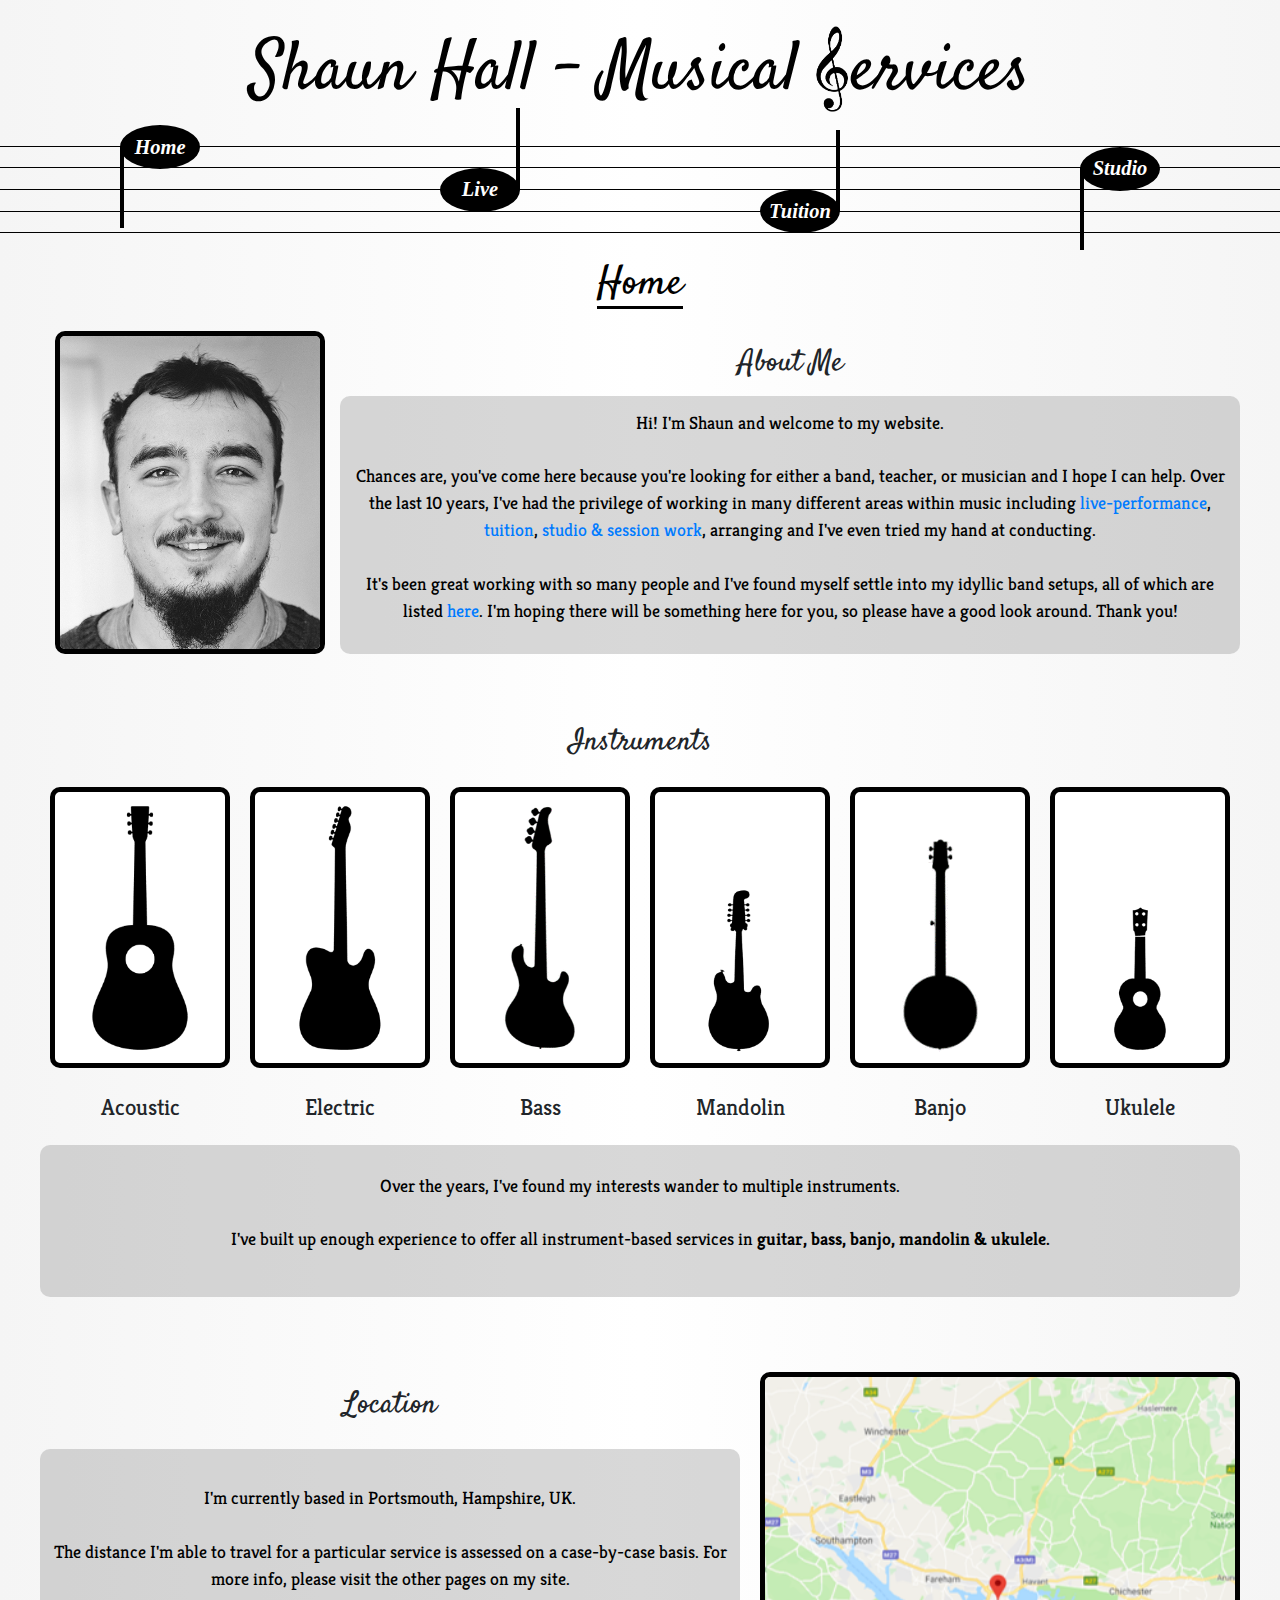
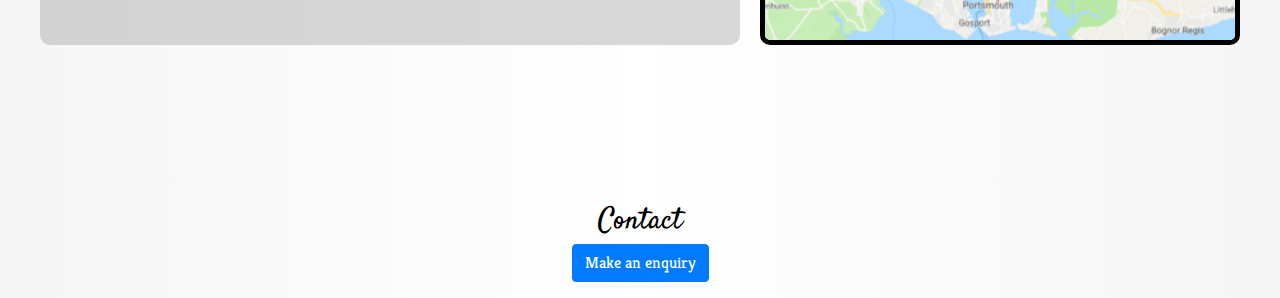
<file: homepage/index.html>
<!DOCTYPE html>

<html lang="en">
    <head>
        <link href="https://stackpath.bootstrapcdn.com/bootstrap/4.1.3/css/bootstrap.min.css" rel="stylesheet">
        <link href="https://fonts.googleapis.com/css?family=Kreon|Satisfy&display=swap" rel="stylesheet">
        <link href="styles.css" rel="stylesheet">
        <title>Shaun Hall - Home</title>
    </head>
    <body>
        <main>
            <!-- TITLE BANNER -->
            <div id="titleBanner">
                <div id="banner1" class="titleFont titleBlock">Shaun Hall - Musical</div>
                <div id="banner2" class="titleBlock"><img src="artwork/trebleClef.png" alt="trebleClef" height="98"></div>
                <div id="banner3" class="titleFont titleBlock">ervices</div>
            </div>
            <!-- CUSTOM MENU -->
            <div id="menuGrid">
                <div id="menuLine1" class="menuLine"></div>
                <div id="menuLine2" class="menuLine"></div>
                <div id="menuLine3" class="menuLine"></div>
                <div id="menuLine4" class="menuLine"></div>
                <div id="menuLine5" class="menuLine"></div>
                <div id="menuLine6" class="menuLine"></div>
                <div id="menuOptionWrap1" class="menuOptionWrap menuOptionWrapDown">
                    <div class="menuOptionStem"></div>
                    <a href="/index.html">
                        <div id="menuOptionHome" class="menuOption">Home</div>
                    </a>
                </div>
                <div id="menuOptionWrap2" class="menuOptionWrap menuOptionWrapUp">
                    <div class="menuOptionStem"></div>
                    <a href="/live.html">
                        <div id="menuOptionLive" class="menuOption">Live</div>
                    </a>
                </div>
                <div id="menuOptionWrap3" class="menuOptionWrap menuOptionWrapUp">
                    <div class="menuOptionStem"></div>
                    <a href="/tuition.html">
                        <div id="menuOptionTuition" class="menuOption">Tuition</div>
                    </a>
                </div>
                <div id="menuOptionWrap4" class="menuOptionWrap menuOptionWrapDown">
                    <div class="menuOptionStem"></div>
                    <a href="/studio.html">
                        <div id="menuOptionStudio" class="menuOption">Studio</div>
                    </a>
                </div>
            </div>
            <div id="contentContainer">
                <!-- SUB-PAGE TITLE -->
                <div id="subPageTitleContainer">
                    <div id="subPageTitle">Home</div>
                </div>
                <!--PAGE CONTENT -->
                <div id="homePageGrid" class="pageGrid">

                    <div id="aboutMeTitle" class="sectionTitle">About Me</div>
                    <div id="mainBioPic" class="pic">
                        <div class="imgWrap">
                            <img src="artwork/aboutMe.jpg" alt="aboutMe" height="315">
                        </div>
                    </div>
                    <div id="mainBio" class="bodyText">
                        <p>Hi! I'm Shaun and welcome to my website.<br><br>
                            Chances are, you've come here because you're looking for either a band, teacher, or musician and I hope
                            I can help. Over the last 10 years, I've had the privilege of working in many different areas within
                            music including <a href="/live.html">live-performance</a>, <a href="/tuition.html">tuition</a>,
                            <a href="/studio.html">studio & session work</a>, arranging and I've even tried my hand at conducting.
                            <br><br>
                            It's been great working with so many people and I've found myself settle into my idyllic band setups,
                            all of which are listed <a href="/live.html">here</a>. I'm hoping there will be something here for you,
                            so please have a good look around. Thank you!</p>
                    </div>
                    <div id="instrumentsTitle" class="sectionTitle">Instruments</div>
                    <div id="acousticPic" class="pic">
                        <div class="imgWrap">
                            <img src="artwork/acoustic.png" alt="acoustic" height="260">
                        </div>
                    </div>
                    <div id="electricPic" class="pic">
                        <div class="imgWrap">
                            <img src="artwork/electric.png" alt="electric" height="260">
                        </div>
                    </div>
                    <div id="bassPic" class="pic">
                        <div class="imgWrap">
                            <img src="artwork/bass.png" alt="bass" height="260">
                        </div>
                    </div>
                    <div id="mandolinPic" class="pic">
                        <div class="imgWrap">
                            <img src="artwork/mandolin.png" alt="mandolin" height="260">
                        </div>
                    </div>
                    <div id="banjoPic" class="pic">
                        <div class="imgWrap">
                            <img src="artwork/banjo.png" alt="banjo" height="260">
                        </div>
                    </div>
                    <div id="ukulelePic" class="pic">
                        <div class="imgWrap">
                            <img src="artwork/ukulele.png" alt="ukulele" height="260">
                        </div>
                    </div>
                    <div id="acousticCaption" class="instrumentCaption">Acoustic</div>
                    <div id="electricCaption" class="instrumentCaption">Electric</div>
                    <div id="bassCaption" class="instrumentCaption">Bass</div>
                    <div id="mandolinCaption" class="instrumentCaption">Mandolin</div>
                    <div id="banjoCaption" class="instrumentCaption">Banjo</div>
                    <div id="ukuleleCaption" class="instrumentCaption">Ukulele</div>
                    <div id="instrumentInfo" class="bodyText">
                        <p>Over the years, I've found my interests wander to multiple instruments.<br><br>I've built up enough
                        experience to offer all instrument-based services in
                        <strong>guitar, bass, banjo, mandolin & ukulele.</strong></p>
                    </div>
                    <div id="locationTitle" class="sectionTitle">Location</div>
                    <div id="locationInfo" class="bodyText">
                        <p>I'm currently based in Portsmouth, Hampshire, UK.<br><br>The distance I'm able to travel for a
                        particular service is assessed on a case-by-case basis. For more info, please visit the other pages on my
                        site.</p>
                    </div>
                    <div id="map" class="pic">
                        <div class="imgWrap">
                            <img src="artwork/location.png" alt="map" height="350">
                        </div>
                    </div>
                </div>
                <div id="contact">
                    <p><span class="sectionTitle">Contact</span><br>
                    <button type="button" class="btn btn-primary">Make an enquiry</button></p>
                </div>
            </div>
        </main>
    </body>
</html>
</file>
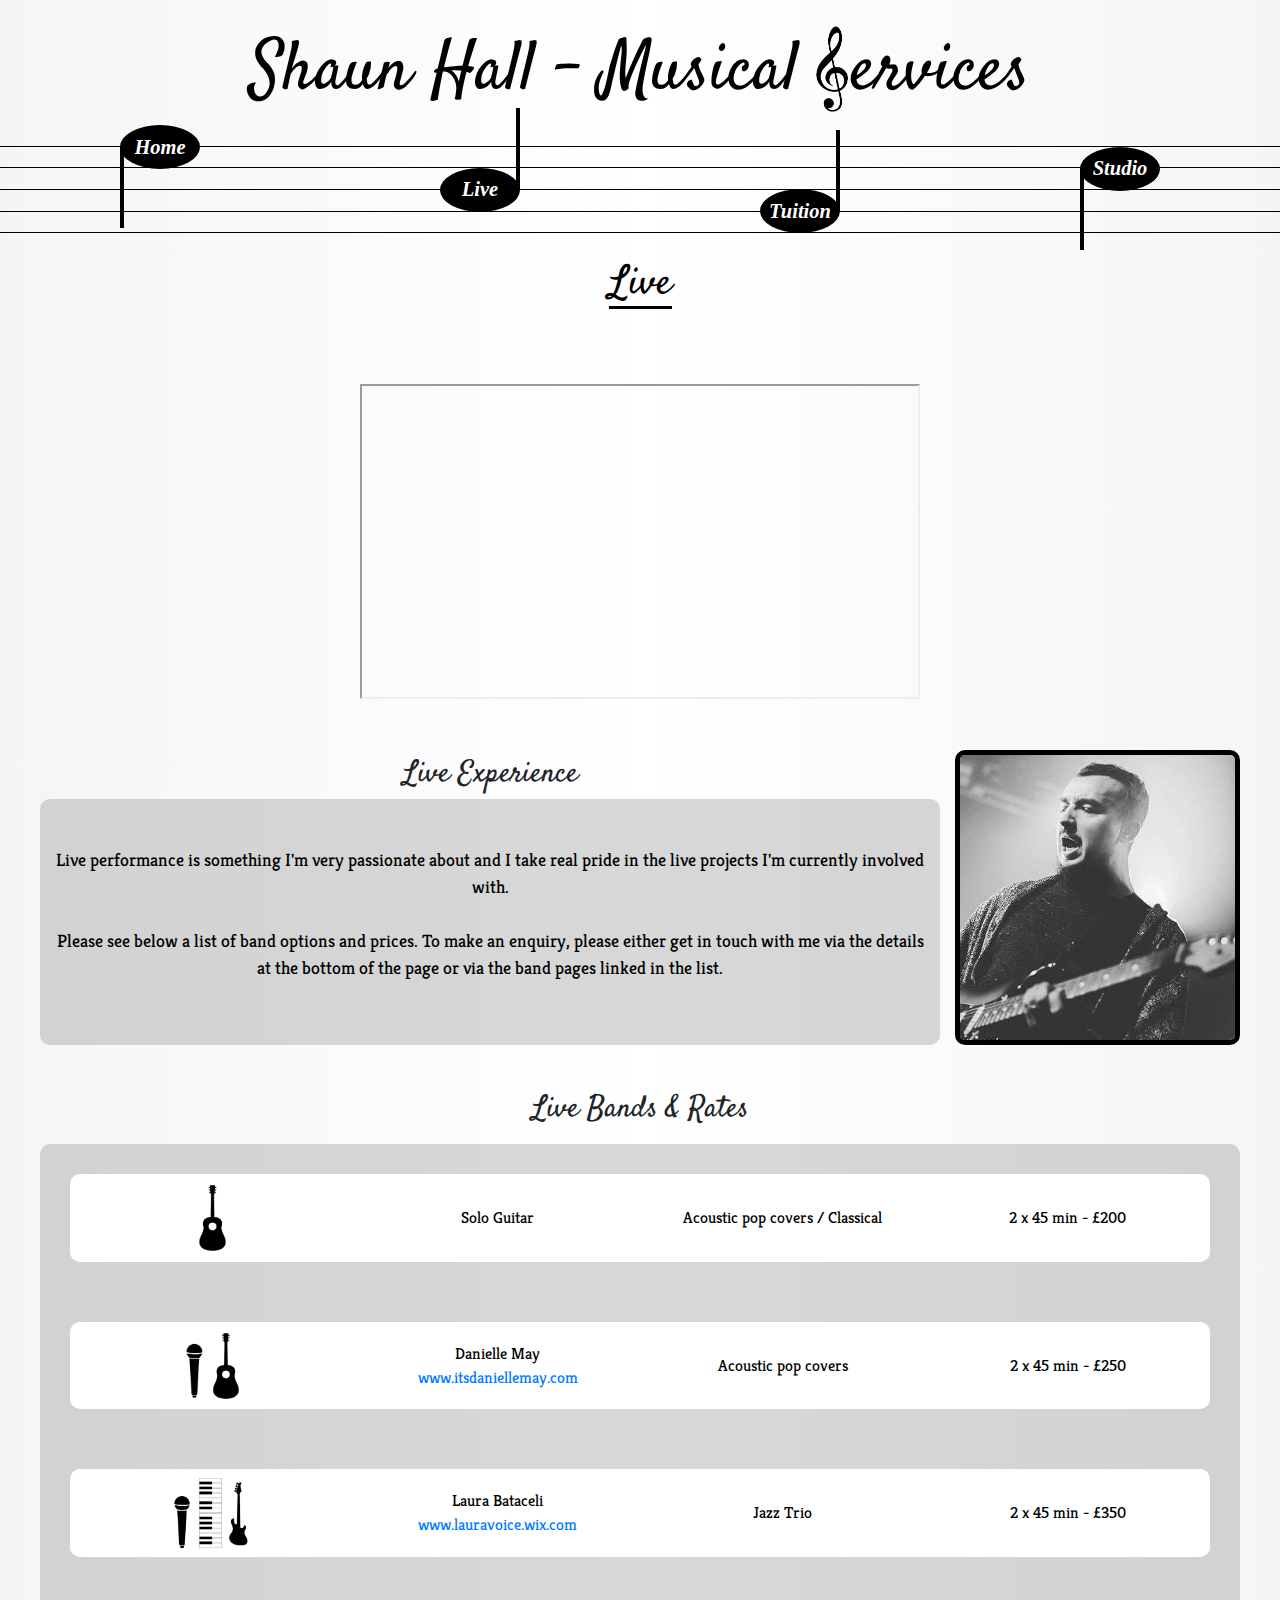
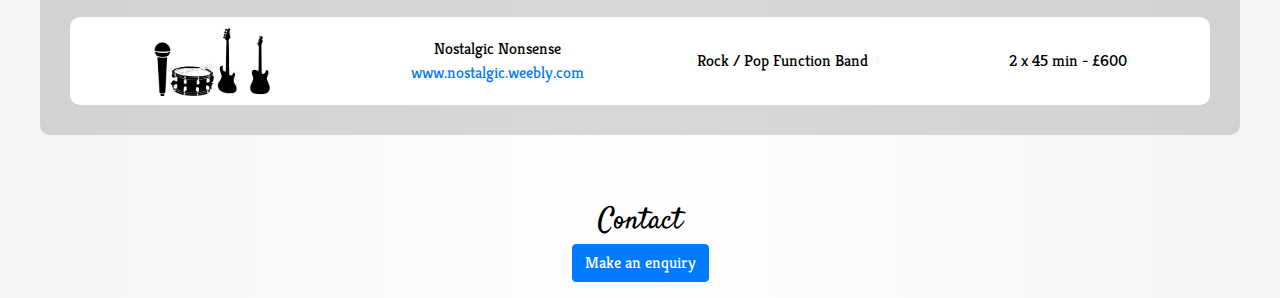
<file: homepage/live.html>
<!DOCTYPE html>

<html lang="en">
    <head>
        <link href="https://stackpath.bootstrapcdn.com/bootstrap/4.1.3/css/bootstrap.min.css" rel="stylesheet">
        <link href="https://fonts.googleapis.com/css?family=Kreon|Satisfy&display=swap" rel="stylesheet">
        <link href="styles.css" rel="stylesheet">
        <title>Shaun Hall - Live</title>
    </head>
    <body>
        <main>
            <!-- TITLE BANNER -->
            <div id="titleBanner">
                <div id="banner1" class="titleFont titleBlock">Shaun Hall - Musical</div>
                <div id="banner2" class="titleBlock"><img src="artwork/trebleClef.png" alt="trebleClef" height="98"></div>
                <div id="banner3" class="titleFont titleBlock">ervices</div>
            </div>
            <!-- CUSTOM MENU -->
            <div id="menuGrid">
                <div id="menuLine1" class="menuLine"></div>
                <div id="menuLine2" class="menuLine"></div>
                <div id="menuLine3" class="menuLine"></div>
                <div id="menuLine4" class="menuLine"></div>
                <div id="menuLine5" class="menuLine"></div>
                <div id="menuLine6" class="menuLine"></div>
                <div id="menuOptionWrap1" class="menuOptionWrap menuOptionWrapDown">
                    <div class="menuOptionStem"></div>
                    <a href="/index.html">
                        <div id="menuOptionHome" class="menuOption">Home</div>
                    </a>
                </div>
                <div id="menuOptionWrap2" class="menuOptionWrap menuOptionWrapUp">
                    <div class="menuOptionStem"></div>
                    <a href="/live.html">
                        <div id="menuOptionLive" class="menuOption">Live</div>
                    </a>
                </div>
                <div id="menuOptionWrap3" class="menuOptionWrap menuOptionWrapUp">
                    <div class="menuOptionStem"></div>
                    <a href="/tuition.html">
                        <div id="menuOptionTuition" class="menuOption">Tuition</div>
                    </a>
                </div>
                <div id="menuOptionWrap4" class="menuOptionWrap menuOptionWrapDown">
                    <div class="menuOptionStem"></div>
                    <a href="/studio.html">
                        <div id="menuOptionStudio" class="menuOption">Studio</div>
                    </a>
                </div>
            </div>
            <div id="contentContainer">
                <!-- SUB-PAGE TITLE -->
                <div id="subPageTitleContainer">
                    <div id="subPageTitle">Live</div>
                </div>
                <!--PAGE CONTENT -->
                <div id="livePageGrid" class="pageGrid">
                    <div id="videoPlayer">
                        <iframe width="560" height="315"
                        src="https://www.youtube.com/embed/videoseries?list=PLgVO7S4Z1ooy0tdUMsGZNmVgX-k_E40k-"
                        allow="accelerometer; autoplay; encrypted-media; gyroscope; picture-in-picture" allowfullscreen></iframe>
                    </div>
                    <div id="liveTitle" class="sectionTitle">Live Experience</div>
                    <div id="liveInfo" class="bodyText">
                        <p>Live performance is something I'm very passionate about and I take real pride in the live projects I'm
                        currently involved with.<br><br>Please see below a list of band options and prices. To make an enquiry,
                        please either get in touch with me via the details at the bottom of the page or via the band pages linked in
                        the list.</p>
                    </div>
                    <div id="livePic" class="pic">
                        <div class="imgWrap">
                            <img src="artwork/meLive.jpg" alt="meLive" height="300">
                        </div>
                    </div>
                    <div id="liveServicesTitle" class="sectionTitle">Live Bands & Rates</div>
                    <div id="liveServices" class="bodyText"></div>
                    <div id="bandContainer1" class="bandContainer">
                        <div class="instThumbnail">
                            <img src="artwork/acoustic.png" alt="1piece" height="70">
                        </div>
                        <div class="bandName">Solo Guitar</div>
                        <div class="bandDescription">Acoustic pop covers / Classical</div>
                        <div class="price">2 x 45 min - £200</div>
                    </div>
                    <div id="bandContainer2" class="bandContainer">
                        <div class="instThumbnail">
                            <img src="artwork/2piece.jpg" alt="2piece" height="70">
                        </div>
                        <div class="bandName">Danielle May<br>
                            <a href="https://itsdaniellemay.com/">www.itsdaniellemay.com</a>
                        </div>
                        <div class="bandDescription">Acoustic pop covers</div>
                        <div class="price">2 x 45 min - £250</div>
                    </div>
                    <div id="bandContainer3" class="bandContainer">
                        <div class="instThumbnail">
                            <img src="artwork/3piece.jpg" alt="3piece" height="70">
                        </div>
                        <div class="bandName">Laura Bataceli<br>
                            <a href="https://lauravoice.wix.com/laura/">www.lauravoice.wix.com</a>
                        </div>
                        <div class="bandDescription">Jazz Trio</div>
                        <div class="price">2 x 45 min - £350</div>
                    </div>
                    <div id="bandContainer4" class="bandContainer">
                        <div class="instThumbnail">
                            <img src="artwork/4piece.jpg" alt="4piece" height="70">
                        </div>
                        <div class="bandName">Nostalgic Nonsense<br>
                            <a href="https://nostalgicnonsense.weeblynonsense.com">www.nostalgic.weebly.com</a>
                        </div>
                        <div class="bandDescription">Rock / Pop Function Band</div>
                        <div class="price">2 x 45 min - £600</div>
                    </div>
                </div>
                <div id="contact">
                    <p><span class="sectionTitle">Contact</span><br>
                    <button type="button" class="btn btn-primary">Make an enquiry</button></p>
                </div>
            </div>
        </main>
    </body>
</html>
</file>
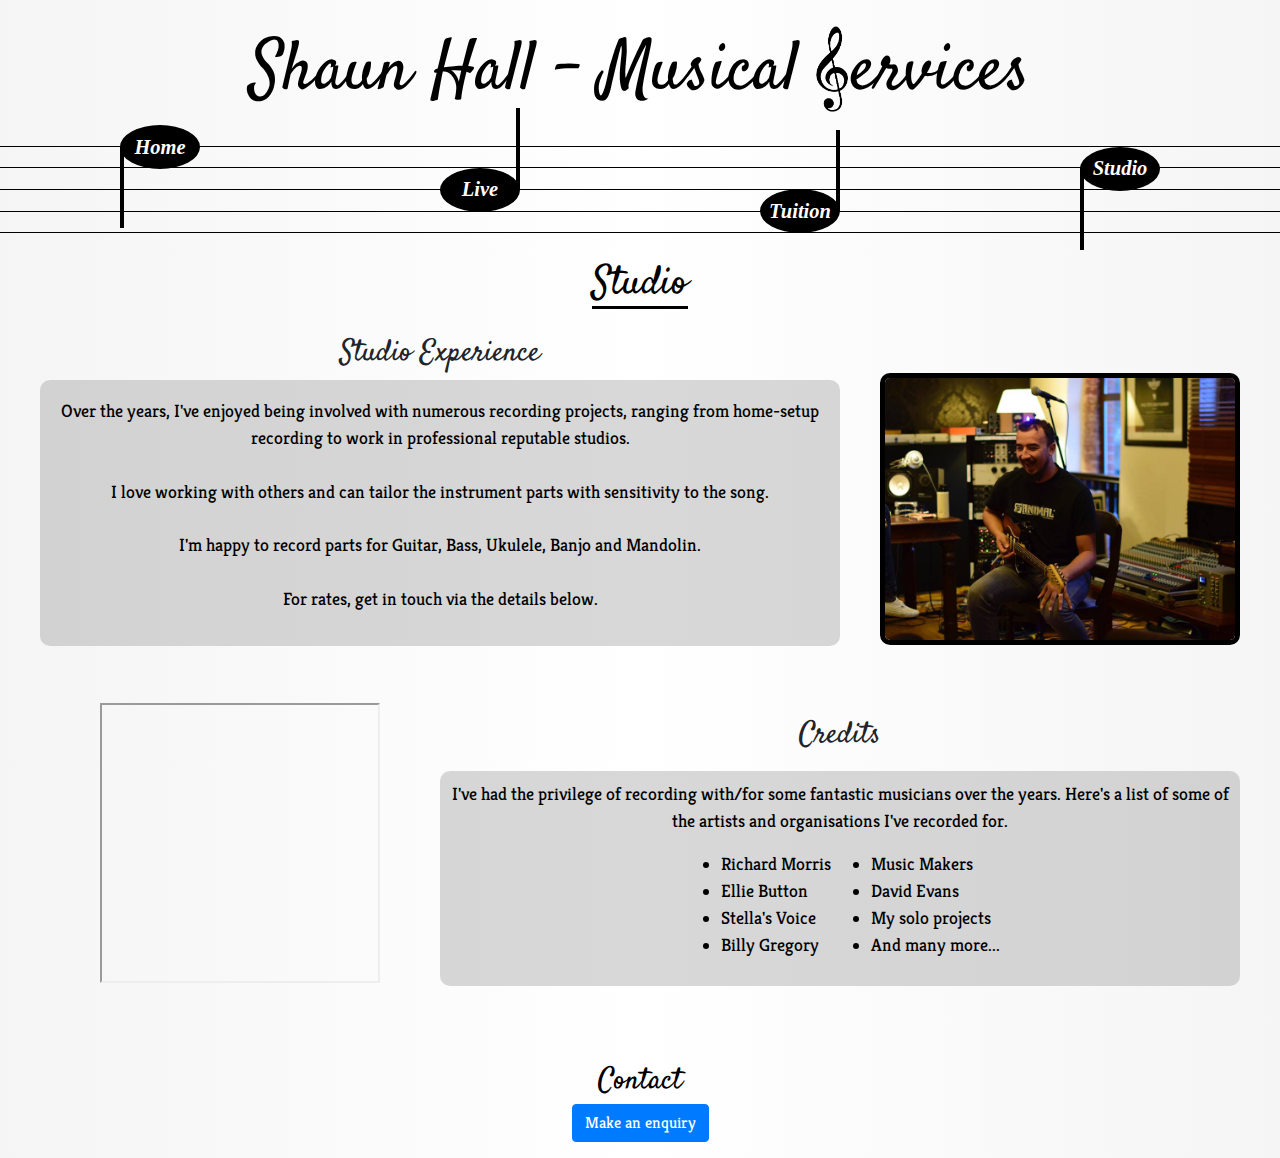
<file: homepage/studio.html>
<!DOCTYPE html>

<html lang="en">
    <head>
        <link href="https://stackpath.bootstrapcdn.com/bootstrap/4.1.3/css/bootstrap.min.css" rel="stylesheet">
        <link href="https://fonts.googleapis.com/css?family=Kreon|Satisfy&display=swap" rel="stylesheet">
        <link href="styles.css" rel="stylesheet">
        <title>Shaun Hall - Studio</title>
    </head>
    <body>
        <main>
            <!-- TITLE BANNER -->
            <div id="titleBanner">
                <div id="banner1" class="titleFont titleBlock">Shaun Hall - Musical</div>
                <div id="banner2" class="titleBlock"><img src="artwork/trebleClef.png" alt="trebleClef" height="98"></div>
                <div id="banner3" class="titleFont titleBlock">ervices</div>
            </div>
            <!-- CUSTOM MENU -->
            <div id="menuGrid">
                <div id="menuLine1" class="menuLine"></div>
                <div id="menuLine2" class="menuLine"></div>
                <div id="menuLine3" class="menuLine"></div>
                <div id="menuLine4" class="menuLine"></div>
                <div id="menuLine5" class="menuLine"></div>
                <div id="menuLine6" class="menuLine"></div>
                <div id="menuOptionWrap1" class="menuOptionWrap menuOptionWrapDown">
                    <div class="menuOptionStem"></div>
                    <a href="/index.html">
                        <div id="menuOptionHome" class="menuOption">Home</div>
                    </a>
                </div>
                <div id="menuOptionWrap2" class="menuOptionWrap menuOptionWrapUp">
                    <div class="menuOptionStem"></div>
                    <a href="/live.html">
                        <div id="menuOptionLive" class="menuOption">Live</div>
                    </a>
                </div>
                <div id="menuOptionWrap3" class="menuOptionWrap menuOptionWrapUp">
                    <div class="menuOptionStem"></div>
                    <a href="/tuition.html">
                        <div id="menuOptionTuition" class="menuOption">Tuition</div>
                    </a>
                </div>
                <div id="menuOptionWrap4" class="menuOptionWrap menuOptionWrapDown">
                    <div class="menuOptionStem"></div>
                    <a href="/studio.html">
                        <div id="menuOptionStudio" class="menuOption">Studio</div>
                    </a>
                </div>
            </div>
            <div id="contentContainer">
                <!-- SUB-PAGE TITLE -->
                <div id="subPageTitleContainer">
                    <div id="subPageTitle">Studio</div>
                </div>
                <!--PAGE CONTENT -->
                <div id="studioPageGrid" class="pageGrid">

                    <div id="studioTitle" class="sectionTitle">Studio Experience</div>
                    <div id="studioBio" class="bodyText">
                        <p>Over the years, I've enjoyed being involved with numerous recording projects, ranging from home-setup
                        recording to work in professional reputable studios.<br><br>I love working with others and can tailor the
                        instrument parts with sensitivity to the song.<br><br>I'm happy to record parts for Guitar, Bass, Ukulele,
                        Banjo and Mandolin.<br><br>For rates, get in touch via the details below.</p>
                    </div>
                    <div id="mainStudioPic" class="pic">
                        <div class="imgWrap">
                            <img src="artwork/studio.jpg" alt="studio" height="270">
                        </div>
                    </div>
                    <div id="creditsTitle" class="sectionTitle">Credits</div>
                    <div id="creditsInfo" class="bodyText">
                        <p>I've had the privilege of recording with/for some fantastic musicians over the years. Here's a list of
                        some of the artists and organisations I've recorded for.<br></p>
                        <div>
                            <ul>
                                <li>Richard Morris</li>
                                <li>Ellie Button</li>
                                <li>Stella's Voice</li>
                                <li>Billy Gregory</li>
                            </ul>
                            <ul>
                                <li>Music Makers</li>
                                <li>David Evans</li>
                                <li>My solo projects</li>
                                <li>And many more...</li>
                            </ul>
                        </div>
                    </div>
                    <div id="musicPlayer">
                        <iframe src="https://open.spotify.com/embed/playlist/3yRcCyLe83MfMm7nbFZpRZ" width="280" height="280"
                        allow="encrypted-media"></iframe>
                    </div>
                </div>
                <div id="contact">
                    <p><span class="sectionTitle">Contact</span><br>
                    <button type="button" class="btn btn-primary">Make an enquiry</button></p>
                </div>
            </div>
        </main>
    </body>
</html>
</file>
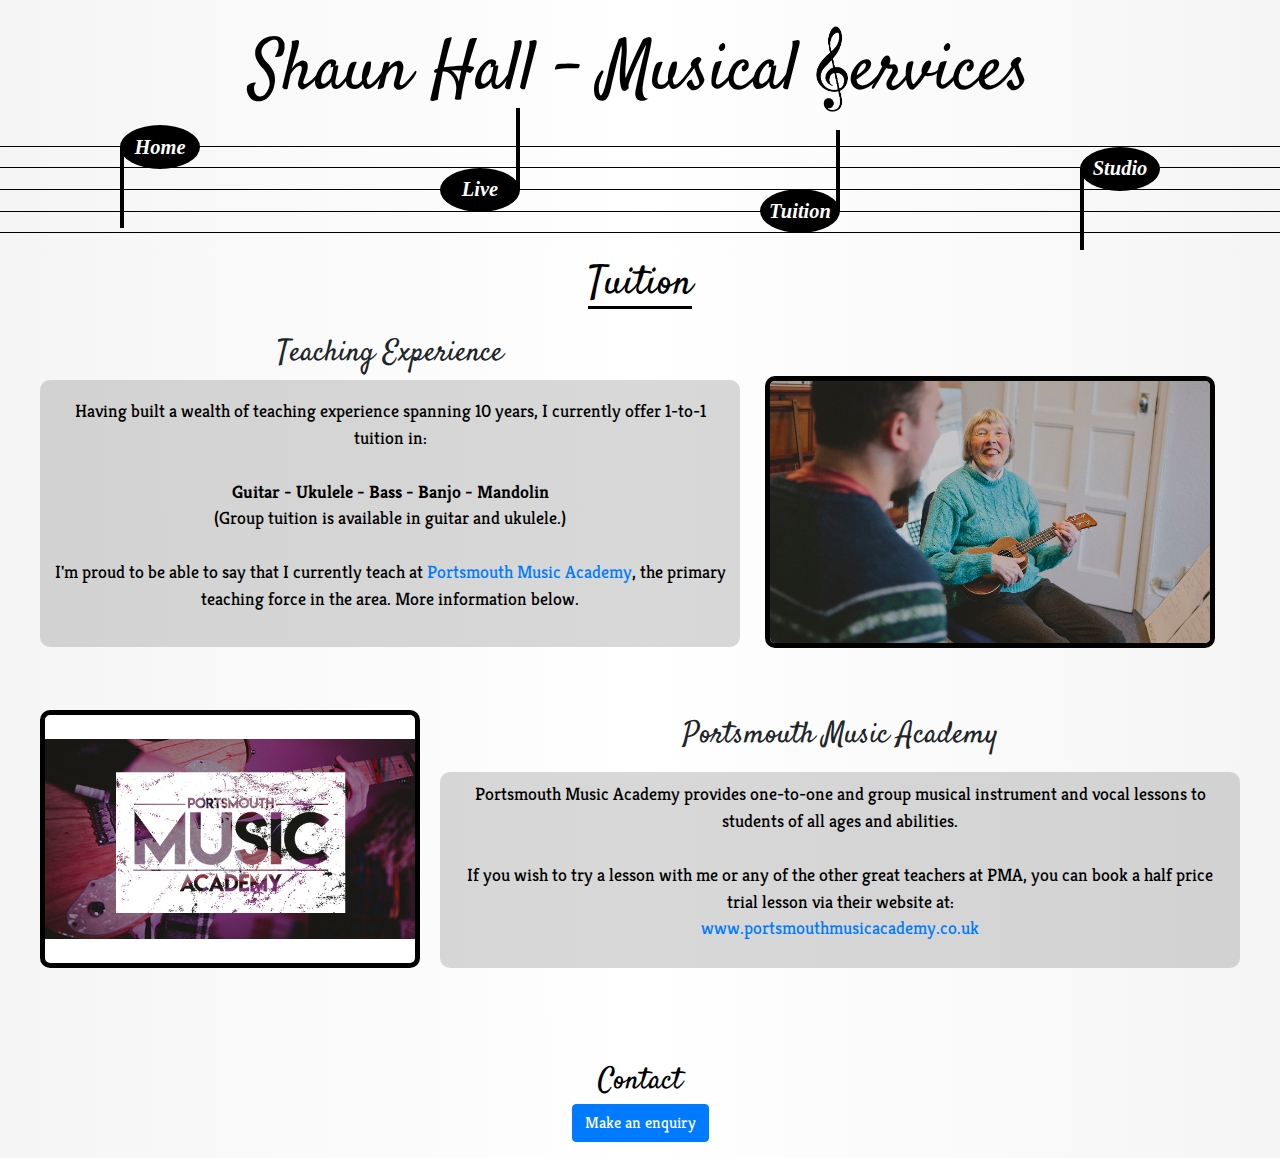
<file: homepage/tuition.html>
<!DOCTYPE html>

<html lang="en">
    <head>
        <link href="https://stackpath.bootstrapcdn.com/bootstrap/4.1.3/css/bootstrap.min.css" rel="stylesheet">
        <link href="https://fonts.googleapis.com/css?family=Kreon|Satisfy&display=swap" rel="stylesheet">
        <link href="styles.css" rel="stylesheet">
        <title>Shaun Hall - Tuition</title>
    </head>
    <body>
        <main>
            <!-- TITLE BANNER -->
            <div id="titleBanner">
                <div id="banner1" class="titleFont titleBlock">Shaun Hall - Musical</div>
                <div id="banner2" class="titleBlock"><img src="artwork/trebleClef.png" alt="trebleClef" height="98"></div>
                <div id="banner3" class="titleFont titleBlock">ervices</div>
            </div>
            <!-- CUSTOM MENU -->
            <div id="menuGrid">
                <div id="menuLine1" class="menuLine"></div>
                <div id="menuLine2" class="menuLine"></div>
                <div id="menuLine3" class="menuLine"></div>
                <div id="menuLine4" class="menuLine"></div>
                <div id="menuLine5" class="menuLine"></div>
                <div id="menuLine6" class="menuLine"></div>
                <div id="menuOptionWrap1" class="menuOptionWrap menuOptionWrapDown">
                    <div class="menuOptionStem"></div>
                    <a href="/index.html">
                        <div id="menuOptionHome" class="menuOption">Home</div>
                    </a>
                </div>
                <div id="menuOptionWrap2" class="menuOptionWrap menuOptionWrapUp">
                    <div class="menuOptionStem"></div>
                    <a href="/live.html">
                        <div id="menuOptionLive" class="menuOption">Live</div>
                    </a>
                </div>
                <div id="menuOptionWrap3" class="menuOptionWrap menuOptionWrapUp">
                    <div class="menuOptionStem"></div>
                    <a href="/tuition.html">
                        <div id="menuOptionTuition" class="menuOption">Tuition</div>
                    </a>
                </div>
                <div id="menuOptionWrap4" class="menuOptionWrap menuOptionWrapDown">
                    <div class="menuOptionStem"></div>
                    <a href="/studio.html">
                        <div id="menuOptionStudio" class="menuOption">Studio</div>
                    </a>
                </div>
            </div>
            <div id="contentContainer">
                <!-- SUB-PAGE TITLE -->
                <div id="subPageTitleContainer">
                    <div id="subPageTitle">Tuition</div>
                </div>
                <!--PAGE CONTENT -->
                <div id="tuitionPageGrid" class="pageGrid">

                    <div id="experienceTitle" class="sectionTitle">Teaching Experience</div>
                    <div id="tuitionBio" class="bodyText">
                        <p>Having built a wealth of teaching experience spanning 10 years, I currently offer 1-to-1 tuition in:
                        <br><br><strong>Guitar - Ukulele - Bass - Banjo - Mandolin</strong><br>(Group tuition is available in guitar
                        and ukulele.)<br><br>I'm proud to be able to say that I currently teach at
                        <a href="https://www.portsmouthmusicacademy.co.uk/">Portsmouth Music Academy</a>, the primary teaching force
                        in the area. More information below.</p>
                    </div>
                    <div id="mainTuitionPic" class="pic">
                        <div class="imgWrap">
                            <img src="artwork/tuitionPic.jpg" alt="tuition" height="270">
                        </div>
                    </div>
                    <div id="pmaTitle" class="sectionTitle">Portsmouth Music Academy</div>
                    <div id="pmaInfo" class="bodyText">
                        <p>Portsmouth Music Academy provides one-to-one and group musical instrument and vocal lessons to students
                        of all ages and abilities.<br><br>If you wish to try a lesson with me or any of the other great teachers at
                        PMA, you can book a half price trial lesson via their website at:<br>
                        <a href="https://www.portsmouthmusicacademy.co.uk/">www.portsmouthmusicacademy.co.uk</a></p>
                    </div>
                    <div id="pmaLogo" class="pic">
                        <div class="imgWrap">
                            <img src="artwork/PMAlogo.jpg" alt="PMA" height="200">
                        </div>
                    </div>
                </div>
                <div id="contact">
                    <p><span class="sectionTitle">Contact</span><br>
                    <button type="button" class="btn btn-primary">Make an enquiry</button></p>
                </div>
            </div>
        </main>
    </body>
</html>
</file>
<file: homepage/styles.css>
body {
    background: -webkit-linear-gradient(left, rgba(245,245,245,1) 0%, rgba(255,255,255,1) 50%, rgba(245,245,245,1) 100%);
}
main {
    text-align: center;
}
/* TITLE BANNER */
#titleBanner {
    display: flex;
    justify-content: center;
    align-items: center;
    height: 60;
    margin-top: 20px;
}
.titleFont {
    font-family: 'Satisfy', cursive;
    font-size: 70px;
    color: #000000;
}
.titleBlock {
    display: inline-block;
    float: left;
}
#banner1 {
    text-align: right;
}
#banner2 {
    text-align: right;
    margin-right: -10px;
    margin-top: -8px;
    margin-left: 4px;
}
#banner3 {
    text-align: left;
}

/* CUSTOM MENU */
#menuGrid {
    display: grid;
    height: 130px;
    grid-template-rows: 1fr 1fr 1fr 1fr 1fr 1fr;
    grid-template-columns: 1fr 1fr 1fr 1fr;
}
.menuLine {
    grid-column: 1 / span 4;
    border-bottom: 1px solid black;
}
#menuLine1 {
    grid-row: 1 / span 1;
}
#menuLine2 {
    grid-row: 2 / span 1;
}
#menuLine3 {
    grid-row: 3 / span 1;
}
#menuLine4 {
    grid-row: 4 / span 1;
}
#menuLine5 {
    grid-row: 5 / span 1;
}
#menuLine6 {
    grid-row: 6 / span 1;
    border-bottom: none;
}
.menuOptionWrap {
    display: flex;
    position: relative;
    justify-content: center;
    align-items: center;
    width: 25%;
    margin-left: 37.5%;
}
.menuOptionWrapUp {
    margin-top: -60px;
}
.menuOptionWrapDown {
    margin-bottom: -60px;
}
#menuOptionWrap1 {
    grid-area: 1 / 1 / span 2 / span 1;
}
#menuOptionWrap2 {
    grid-area: 3 / 2 / span 2 / span 1;
}
#menuOptionWrap3 {
    grid-area: 4 / 3 / span 2 / span 1;
}
#menuOptionWrap4 {
    grid-area: 2 / 4 / span 2 / span 1;
}
.menuOptionStem {
    position: absolute;
    width: 8px;
    height: 82px;
}
.menuOptionWrapUp .menuOptionStem {
    right: 0;
    top: 0;
    border-right: 4px solid black;
}
.menuOptionWrapDown .menuOptionStem {
    left: 0;
    bottom: 0;
    border-left: 4px solid black;
}
.menuOption {
    display: flex;
    align-items: center;
    justify-content: center;
    position: absolute;
    border: 4px solid black;
    width: 100%;
    height: 44px;
    border-radius: 50%;
    border-top: 8px solid black;
    border-bottom: 8px solid black;
    background-color: #000000;
    color: #FFFFFF;
    font-family: "Palatino";
    font-weight: bold;
    font-size: 1.6vw;
    font-style: italic;
    left: 0;
}
.menuOption:hover {
    background-color: #FFFFFF;
    color: #000000;
    cursor: pointer;
}
.menuOptionWrapUp .menuOption {
    bottom: 0;
}
.menuOptionWrapDown .menuOption {
    top: 0;
}
/* SUB-PAGE TITLE */
#subPageTitle {
    display: inline-block;
    font-family: 'Satisfy', cursive;
    font-size: 40px;
    color: #000000;
    border-bottom: 3px black solid;
    height: 54px;
}

/* UNIVERSAL PAGE CONTENT */
.pageGrid div {
    display: flex;
    align-items: center;
    justify-content: center;
}

/* CROSS PAGE */
.sectionTitle {
    font-family: 'Satisfy', cursive;
    font-size: 30px;
}
.bodyText {
    border-radius: 10px;
    background-color: rgba(157,157,157, 0.4);
    font-family: 'Kreon', serif;
    color: #000000;
    padding: 10px;
    font-size: 1.4vw;
    overflow: hidden;
}
.pic {
    grid-row: 6 / span 1;
}
.instrumentCaption {
    grid-row: 7 / span 1;
    font-family: 'Kreon', serif;
    font-size: 23px;
    position: absolute;
    margin-bottom: 10;
    left: 0;
    right: 0;
}
.imgWrap {
    height: 86%;
    width: 90%;
    background-color: #FFFFFF;
    border: 5px solid black;
    border-radius: 10px;
    overflow: hidden;
}
#contact p {
    font-family: 'Kreon', serif;
    color: #000000;
}

/* HOME PAGE CONTENT */
#homePageGrid {
  display: grid;
  position: relative;
  grid-template-columns: 1fr 1fr 1fr 1fr 1fr 1fr 1fr 1fr 1fr 1fr 1fr 1fr;
  grid-template-rows: 0.1fr 0.3fr 1.19fr 0.3fr 0.2fr 1.5fr 0.25fr 0.7fr 0.3fr 0.4fr 0.9fr 0.71fr;
  height: 1490px;
  margin-left: 40px;
  margin-right: 40px;
}
#mainBioPic .imgWrap {
    height: 100%;
}
#map .imgWrap{
	height: calc(100% - 10px);
	width: 100%;
	margin-left: 20px;
	margin-top: 10px;

}
#aboutMeTitle {
	grid-area: 2 / 4 / span 1 / -1;
}
#mainBioPic {
	grid-area: 2 / 1 / span 2 / span 3;
}
#mainBio {
	grid-area: 3 / 4 / span 1 / -1;
}
#instrumentsTitle {
	grid-area: 5 / 1 / span 1 / -1;
}
#acousticPic {
	grid-column: 1 / span 2;
}
#electricPic {
	grid-column: 3 / span 2;
}
#bassPic {
	grid-column: 5 / span 2;
}
#mandolinPic {
	grid-column: 7 / span 2;
}
#banjoPic {
	grid-column: 9 / span 2;
}
#ukulelePic {
	grid-column: 11 / span 2;
}
#acousticCaption {
	grid-column: 1 / span 2;
}
#electricCaption {
	grid-column: 3 / span 2;
}
#bassCaption {
	grid-column: 5 / span 2;
}
#mandolinCaption {
	grid-column: 7 / span 2;
}
#banjoCaption {
	grid-column: 9 / span 2;
}
#ukuleleCaption {
	grid-column: 11 / span 2;
}
#instrumentInfo {
	grid-area: 8 / 1 / span 1 / -1;
}
#locationTitle {
	grid-area: 10 / 1 / span 1 / span 7;
}
#locationInfo {
	grid-area: 11 / 1 / span 1 / span 7;
}
#map {
	grid-area: 10 / 8 / -2 / -1;
}

/* TUITION PAGE CONTENT */
#tuitionPageGrid {
  display: grid;
  position: relative;
  grid-template-columns: 1fr 1fr 1fr 1fr 1fr 1fr 1fr 1fr 1fr 1fr 1fr 1fr;
  grid-template-rows: 0.1fr 0.3fr 1.49fr 0.3fr 0.4fr 1.1fr 0.51fr;
  height: 750px;
  margin-left: 40px;
  margin-right: 40px;
}
#mainTuitionPic .imgWrap {
    height: 85%;
    margin-top: 9%;
}
#pmaLogo .imgWrap{
	height: calc(100% - 10px);
	width: 100%;
	margin-right: 20px;
	margin-top: 10px;

}
#experienceTitle {
	grid-area: 2 / 1 / span 1 / span 7;
}
#tuitionBio {
	grid-area: 3 / 1 / span 1 / span 7;
}
#mainTuitionPic {
	grid-area: 2 / 8 / span 2 / -1;
}
#pmaTitle {
	grid-area: 5 / 5 / span 1 / -1;
}
#pmaInfo {
	grid-area: 6 / 5 / span 1 / -1;
}
#pmaLogo {
	grid-area: 5 / 1 / -2 / span 4;
}

/* STUDIO PAGE CONTENT */
#studioPageGrid {
  display: grid;
  position: relative;
  grid-template-columns: 1fr 1fr 1fr 1fr 1fr 1fr 1fr 1fr 1fr 1fr 1fr 1fr;
  grid-template-rows: 0.1fr 0.3fr 1.49fr 0.3fr 0.4fr 1.2fr 0.41fr;
  height: 750px;
  margin-left: 40px;
  margin-right: 40px;
}
#mainStudioPic .imgWrap {
    height: 85%;
    width: 105%;
    margin-top: 11%;
    margin-left: 10%;
}
#creditsLogo .imgWrap{
	height: calc(100% - 10px);
	width: 100%;
	margin-right: 20px;
	margin-top: 10px;

}
#studioTitle {
	grid-area: 2 / 1 / span 1 / span 8;
}
#studioBio {
	grid-area: 3 / 1 / span 1 / span 8;
}
#mainStudioPic {
	grid-area: 2 / 9 / span 2 / -1;
}
#creditsTitle {
	grid-area: 5 / 5 / span 1 / -1;
}
#creditsInfo {
	grid-area: 6 / 5 / span 1 / -1;
	display: block;
}
#creditsInfo div {
    display: flex;
    justify-content: center;
}
#creditsInfo ul {
    text-align: left;
}
#musicPlayer {
	grid-area: 5 / 1 / -2 / span 4;
}

/* TUITION PAGE CONTENT */
#tuitionPageGrid {
  display: grid;
  position: relative;
  grid-template-columns: 1fr 1fr 1fr 1fr 1fr 1fr 1fr 1fr 1fr 1fr 1fr 1fr;
  grid-template-rows: 0.1fr 0.3fr 1.49fr 0.3fr 0.4fr 1.1fr 0.51fr;
  height: 750px;
  margin-left: 40px;
  margin-right: 40px;
}
#mainTuitionPic .imgWrap {
    height: 85%;
    margin-top: 10%;
}
#pmaLogo .imgWrap{
	height: calc(100% - 10px);
	width: 100%;
	margin-right: 20px;
	margin-top: 10px;

}
#experienceTitle {
	grid-area: 2 / 1 / span 1 / span 7;
}
#tuitionBio {
	grid-area: 3 / 1 / span 1 / span 7;
}
#mainTuitionPic {
	grid-area: 2 / 8 / span 2 / -1;
}
#pmaTitle {
	grid-area: 5 / 5 / span 1 / -1;
}
#pmaInfo {
	grid-area: 6 / 5 / span 1 / -1;
}
#pmaLogo {
	grid-area: 5 / 1 / -2 / span 4;
}

/* LIVE PAGE CONTENT */
#livePageGrid {
  display: grid;
  position: relative;
  grid-template-columns: 1fr 1fr 1fr 1fr 1fr 1fr 1fr 1fr 1fr 1fr 1fr 1fr;
  grid-template-rows: 0.2fr 0.3fr 1.19fr 0.1fr 0.2fr 1fr 0.4fr 0.6fr 0.6fr 0.6fr 0.6fr 0.26fr;
  height: 1490px;
  margin-left: 40px;
  margin-right: 40px;
}
.bandContainer {
    display: grid !important;
    grid-template-columns: 1fr 1fr 1fr 1fr;
    grid-template-rows: 1fr;
    background-color: #FFFFFF;
    border-radius: 10px;
    margin: 30px;
    grid-column: 1 / -1;
}
#livePic .imgWrap{
	height: 100%;
	width: 95%;
	margin-left: 5%;
}
#videoPlayer {
	grid-area: 2 / 1 / span 2 / -1;
}
#liveTitle {
	grid-area: 5 / 1 / span 1 / span 9;
}
#liveInfo {
	grid-area: 6 / 1 / span 1 / span 9;
}
#livePic {
	grid-area: 5 / 10 / span 2 / -1;
}
#liveServicesTitle {
    grid-area: 7 / 1 / span 1 / -1;
    margin-top: 30px;
}
#liveServices {
    grid-area: 8 / 1 / -2 / -1;
}
#bandContainer1 {
    grid-row: 8 / span 1;
}
#bandContainer2 {
    grid-row: 9 / span 1;
}
#bandContainer3 {
    grid-row: 10 / span 1;
}
#bandContainer4 {
    grid-row: 11 / span 1;
}
.bandContainer div {
    display: inline-block;
    font-family: 'Kreon', serif;
    color: #000000;
}
</file>
